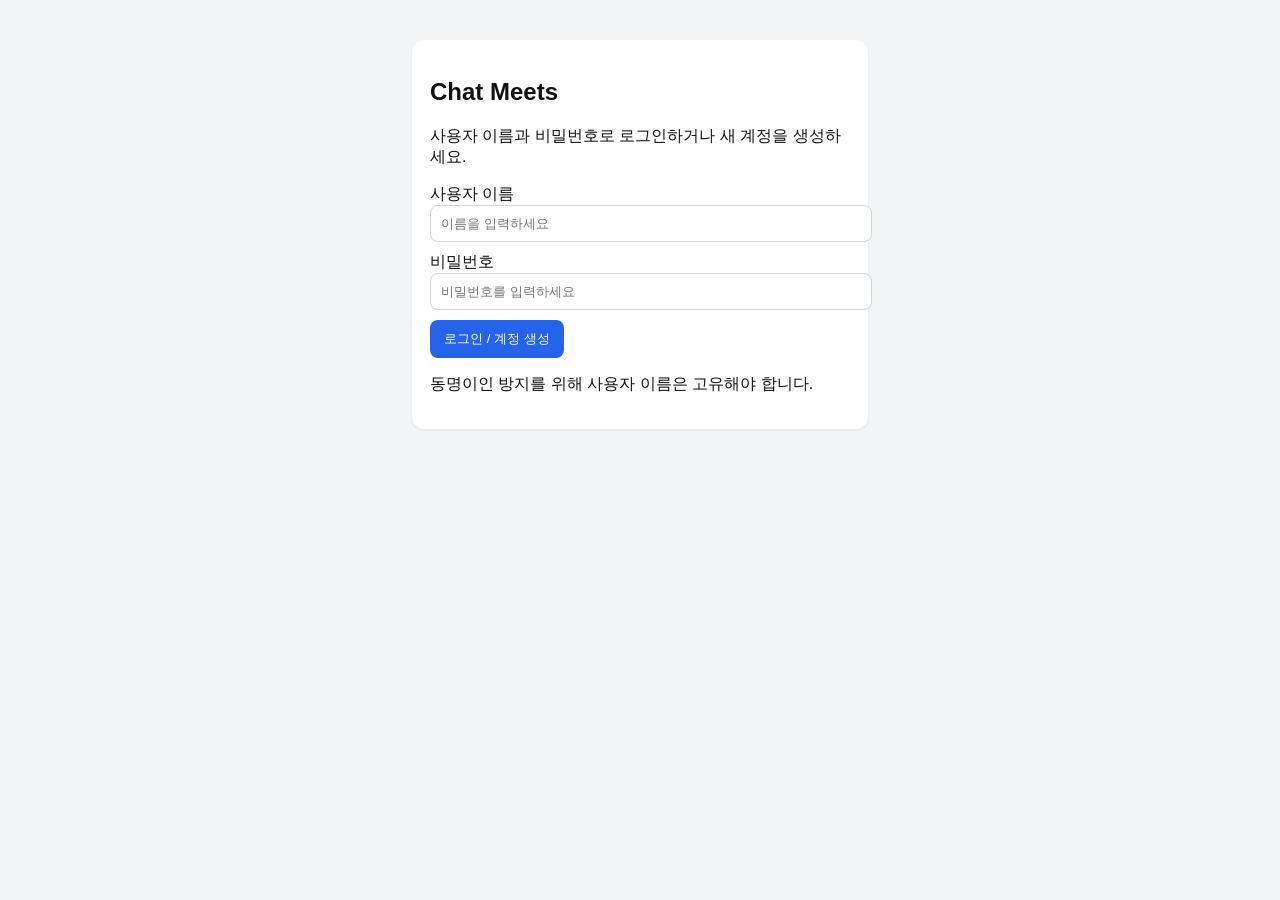
<file: index.html>
<!DOCTYPE html>
<html lang="ko">
<head>
  <meta charset="UTF-8" />
  <meta name="viewport" content="width=device-width, initial-scale=1.0" />
  <title>Chat Meets</title>
  <link rel="stylesheet" href="style.css" />
</head>
<body>
  <div class="app-shell">
    <section id="login-screen" class="screen active-screen" style="display: block;">
      <div class="card login-card">
        <h1>Chat Meets</h1>
        <p>사용자 이름과 비밀번호로 로그인하거나 새 계정을 생성하세요.</p>
        <div class="form-row">
          <label>사용자 이름</label>
          <input id="login-username" type="text" placeholder="이름을 입력하세요" />
        </div>
        <div class="form-row">
          <label>비밀번호</label>
          <input id="login-password" type="password" placeholder="비밀번호를 입력하세요" />
        </div>
        <button id="login-button" class="primary-button">로그인 / 계정 생성</button>
        <p class="hint">동명이인 방지를 위해 사용자 이름은 고유해야 합니다.</p>
        <p id="login-message" class="message"></p>
      </div>
    </section>

    <section id="dashboard-screen" class="screen" style="display: none;">
      <aside class="sidebar">
        <div class="sidebar-header">
          <div>
            <h2 id="user-welcome">안녕하세요</h2>
            <p id="user-subtitle">계정을 선택하고 친구를 만나세요.</p>
          </div>
        </div>
        <nav class="nav-links">
          <button class="nav-item active-tab" data-tab="friends-tab">친구 / 요청</button>
          <button class="nav-item" data-tab="chat-tab">채팅</button>
          <button class="nav-item" data-tab="meeting-tab">회의</button>
          <button class="nav-item danger-button" id="logout-button">로그아웃</button>
        </nav>
      </aside>

      <main class="main-panel">
        <div id="friends-tab" class="tab-panel active-tab-panel">
          <section class="panel-card">
            <h3>친구 검색</h3>
            <div class="form-row search-row">
              <input id="friend-search-input" type="text" placeholder="친구 이름 검색" />
              <button id="friend-search-button" class="secondary-button">검색</button>
            </div>
            <div id="search-results" class="list-group"></div>
          </section>

          <section class="panel-card">
            <h3>수락 대기 중</h3>
            <div id="pending-requests" class="list-group"></div>
          </section>

          <section class="panel-card">
            <h3>친구 목록</h3>
            <div id="friend-list" class="list-group"></div>
          </section>
        </div>

        <div id="chat-tab" class="tab-panel">
          <section class="panel-card chat-panel">
            <div class="panel-row">
              <h3>채팅방</h3>
              <button id="create-group-button" class="secondary-button">그룹 채팅 만들기</button>
            </div>
            <div class="panel-row">
              <div class="chat-list">
                <div id="room-list" class="list-group"></div>
              </div>
              <div class="chat-view">
                <div class="chat-header">
                  <div>
                    <h4 id="active-room-name">채팅방을 선택하세요</h4>
                    <p id="active-room-members"></p>
                  </div>
                  <button id="open-room-settings" class="secondary-button">채팅방 설정</button>
                </div>
                <div id="chat-messages" class="message-window"></div>
                <div class="message-input-row">
                  <input id="chat-input" type="text" placeholder="메시지를 입력하세요" />
                  <button id="send-chat-button" class="primary-button">전송</button>
                </div>
              </div>
            </div>
          </section>
          <section id="room-settings" class="panel-card hidden">
            <h3>채팅방 설정</h3>
            <div>
              <p><strong>채팅방 삭제</strong></p>
              <button id="delete-room-button" class="danger-button">채팅방 삭제</button>
            </div>
            <div class="form-row">
              <label>채팅방에 친구 추가</label>
            </div>
            <div id="room-add-friends" class="list-group"></div>
          </section>
        </div>

        <div id="meeting-tab" class="tab-panel">
          <section class="panel-card">
            <div class="panel-row">
              <h3>회의 만들기</h3>
              <button id="create-meeting-button" class="secondary-button">회의 생성</button>
            </div>
            <div class="form-row">
              <label>회의 제목</label>
              <input id="meeting-title-input" type="text" placeholder="회의 제목을 입력하세요" />
            </div>
          </section>

          <section class="panel-card">
            <h3>활성 회의</h3>
            <div id="active-meeting-list" class="list-group"></div>
          </section>

          <section class="panel-card">
            <h3>기록된 회의</h3>
            <div id="saved-meeting-list" class="list-group"></div>
          </section>
        </div>
      </main>
    </section>
  </div>

  <div id="meeting-modal" class="modal hidden">
    <div class="modal-card">
      <div class="modal-header">
        <h3 id="meeting-modal-title">회의</h3>
        <button id="close-meeting-modal" class="icon-button">✕</button>
      </div>
      <div class="meeting-top-bar">
        <div>
          <button id="toggle-camera" class="secondary-button">카메라 켜기</button>
          <button id="toggle-mic" class="secondary-button">마이크 켜기</button>
        </div>
        <div>
          <button id="leave-meeting-button" class="danger-button">회의 나가기</button>
          <button id="meeting-more-button" class="secondary-button">더보기</button>
        </div>
      </div>
      <div class="meeting-body">
        <div class="meeting-panel">
          <div class="video-placeholder">
            <p>카메라 미리보기</p>
          </div>
          <div class="meeting-chat-panel">
            <div id="meeting-chat-messages" class="message-window"></div>
            <div class="message-input-row">
              <input id="meeting-chat-input" type="text" placeholder="채팅 입력" />
              <button id="meeting-chat-send" class="primary-button">전송</button>
            </div>
          </div>
        </div>
      </div>
      <div id="meeting-more-menu" class="dropdown hidden">
        <button id="delete-meeting-button" class="danger-button full-width">회의 삭제</button>
      </div>
      <div id="meeting-end-dialog" class="dialog hidden">
        <p>회의 코드를 저장하시겠습니까?</p>
        <div class="dialog-actions">
          <button id="keep-meeting-button" class="secondary-button">저장</button>
          <button id="discard-meeting-button" class="danger-button">삭제</button>
        </div>
      </div>
    </div>
  </div>

  <script src="app.js"></script>
</body>
</html>
</file>
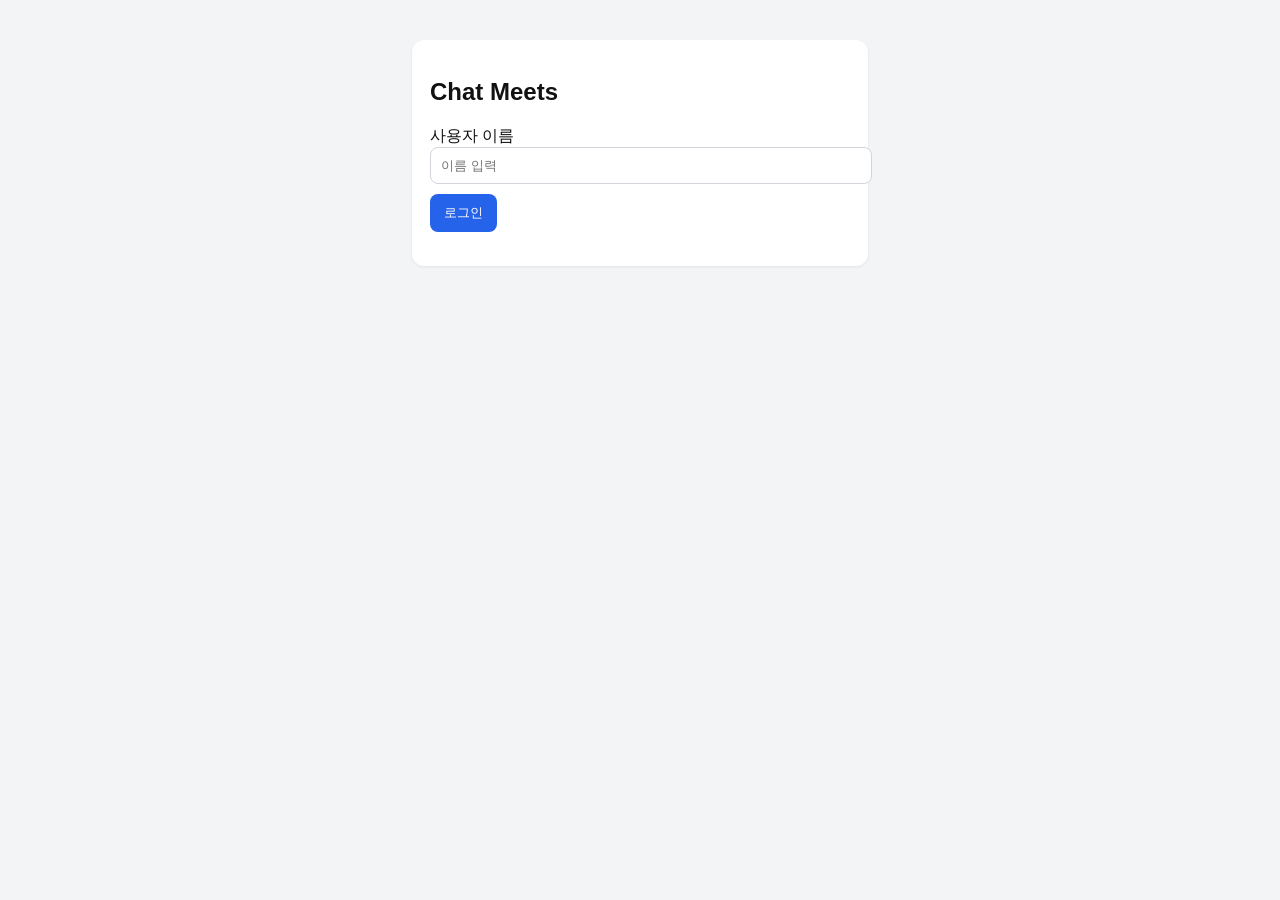
<file: index (1).html>
<!DOCTYPE html>
<html lang="ko">
<head>
  <meta charset="UTF-8" />
  <meta name="viewport" content="width=device-width, initial-scale=1.0" />
  <title>Chat Meets</title>
  <link rel="stylesheet" href="style.css" />
</head>
<body>

  <section id="login-screen" class="card login-card">
    <h1>Chat Meets</h1>

    <div class="form-row">
      <label>사용자 이름</label>
      <input id="login-username" type="text" placeholder="이름 입력" />
    </div>

    <button id="login-button" class="primary-button">
      로그인
    </button>

    <p id="login-message"></p>
  </section>

  <section id="dashboard-screen" style="display:none;">

    <div class="top-bar">
      <h2 id="user-welcome">안녕하세요</h2>
      <button id="logout-button" class="danger-button">
        로그아웃
      </button>
    </div>

    <p id="user-subtitle"></p>

    <main class="main-panel">

      <div id="chat-panel" class="page-panel active-panel">
        <div class="panel-card">

          <div class="panel-row">
            <h3>채팅방</h3>
          </div>

          <div id="room-list" class="list-group"></div>

          <div class="chat-view">
            <h4 id="active-room-name">
              채팅방을 선택하세요
            </h4>

            <p id="active-room-members"></p>

            <div id="chat-messages" class="message-window"></div>

            <div class="message-input-row">
              <input
                id="chat-input"
                type="text"
                placeholder="메시지 입력"
              />

              <button
                id="send-chat-button"
                class="primary-button"
              >
                전송
              </button>
            </div>
          </div>

        </div>
      </div>

      <div id="meeting-panel" class="page-panel hidden">
        <div class="panel-card">

          <div class="panel-row">
            <h3>회의 만들기</h3>

            <button
              id="create-meeting-button"
              class="secondary-button"
            >
              회의 생성
            </button>
          </div>

          <div class="form-row">
            <input
              id="meeting-title-input"
              type="text"
              placeholder="회의 제목"
            />
          </div>

          <div id="active-meeting-list" class="list-group"></div>

        </div>
      </div>

      <div id="friend-panel" class="page-panel hidden">
        <div class="panel-card">

          <h3>친구 검색</h3>

          <div class="message-input-row">
            <input
              id="friend-search-input"
              type="text"
              placeholder="친구 이름 검색"
            />

            <button
              id="friend-search-button"
              class="secondary-button"
            >
              검색
            </button>
          </div>

          <div id="search-results" class="list-group"></div>

        </div>
      </div>

    </main>

    <div class="bottom-nav">

      <button
        class="nav-item-bottom active-bottom"
        data-panel="chat-panel"
      >
        채팅
      </button>

      <button
        class="nav-item-bottom"
        data-panel="meeting-panel"
      >
        회의
      </button>

      <button
        class="nav-item-bottom"
        data-panel="friend-panel"
      >
        친구
      </button>

    </div>

  </section>

  <script src="app.js"></script>
</body>
</html>
</file>
<file: style.css>
/* Minimal styles for preview */
body{font-family:Segoe UI,Roboto,Arial,sans-serif;background:#f3f4f6;color:#111;margin:0}
.app-shell{display:flex;flex-direction:column;min-height:100vh}
.sidebar{display:none}
.main-panel{flex:1;padding:20px 20px 92px;}
.card{background:#fff;border-radius:12px;padding:18px;box-shadow:0 1px 3px rgba(15,23,42,.08)}
.login-card{max-width:420px;margin:40px auto}
.top-bar{display:flex;justify-content:space-between;align-items:center;margin-bottom:16px;padding:10px 0}
.form-row{margin:10px 0}
input[type=text],input[type=password]{width:100%;padding:10px;border:1px solid #d1d5db;border-radius:8px;outline:none}
input[type=text]:focus,input[type=password]:focus{border-color:#93c5fd;box-shadow:0 0 0 4px rgba(59,130,246,.12)}
.primary-button{background:#2563eb;color:#fff;border:none;padding:10px 14px;border-radius:8px;cursor:pointer}
.secondary-button{background:#e5e7eb;color:#111;border:none;padding:8px 12px;border-radius:8px;cursor:pointer}
.danger-button{background:#ef4444;color:#fff;border:none;padding:8px 12px;border-radius:8px;cursor:pointer}
.list-group{margin-top:12px;display:flex;flex-direction:column;gap:8px}
.list-group div{background:#f8fafc;border:1px solid #e5e7eb;padding:12px;border-radius:8px}
.message-window{min-height:240px;overflow:auto;border:1px solid #e5e7eb;padding:12px;border-radius:10px;background:#fff}
.message-input-row{display:flex;gap:10px;margin-top:12px}
.chat-view{display:flex;flex-direction:column;gap:12px;margin-top:14px}
.hidden{display:none}
.icon-button{background:transparent;border:none;font-size:18px;cursor:pointer}
.panel-card{display:flex;flex-direction:column;gap:14px}
.panel-row{display:flex;justify-content:space-between;align-items:center;gap:10px}
.panel-card.sub-card{padding:14px;background:#f8fafc;box-shadow:none}
.page-panel{display:none}
.page-panel.active-panel{display:block}
.bottom-nav{position:fixed;left:0;right:0;bottom:0;background:#fff;border-top:1px solid #e5e7eb;display:flex;justify-content:space-around;align-items:center;padding:10px 0;z-index:10}
.nav-item-bottom{background:transparent;border:none;color:#6b7280;font-size:14px;font-weight:600;padding:10px 18px;cursor:pointer}
.nav-item-bottom.active-bottom{color:#2563eb}
.room-item{cursor:pointer}
.room-item:hover{background:#e2e8f0}
@media(max-width:768px){.main-panel{padding:16px 16px 96px}}
</file>
